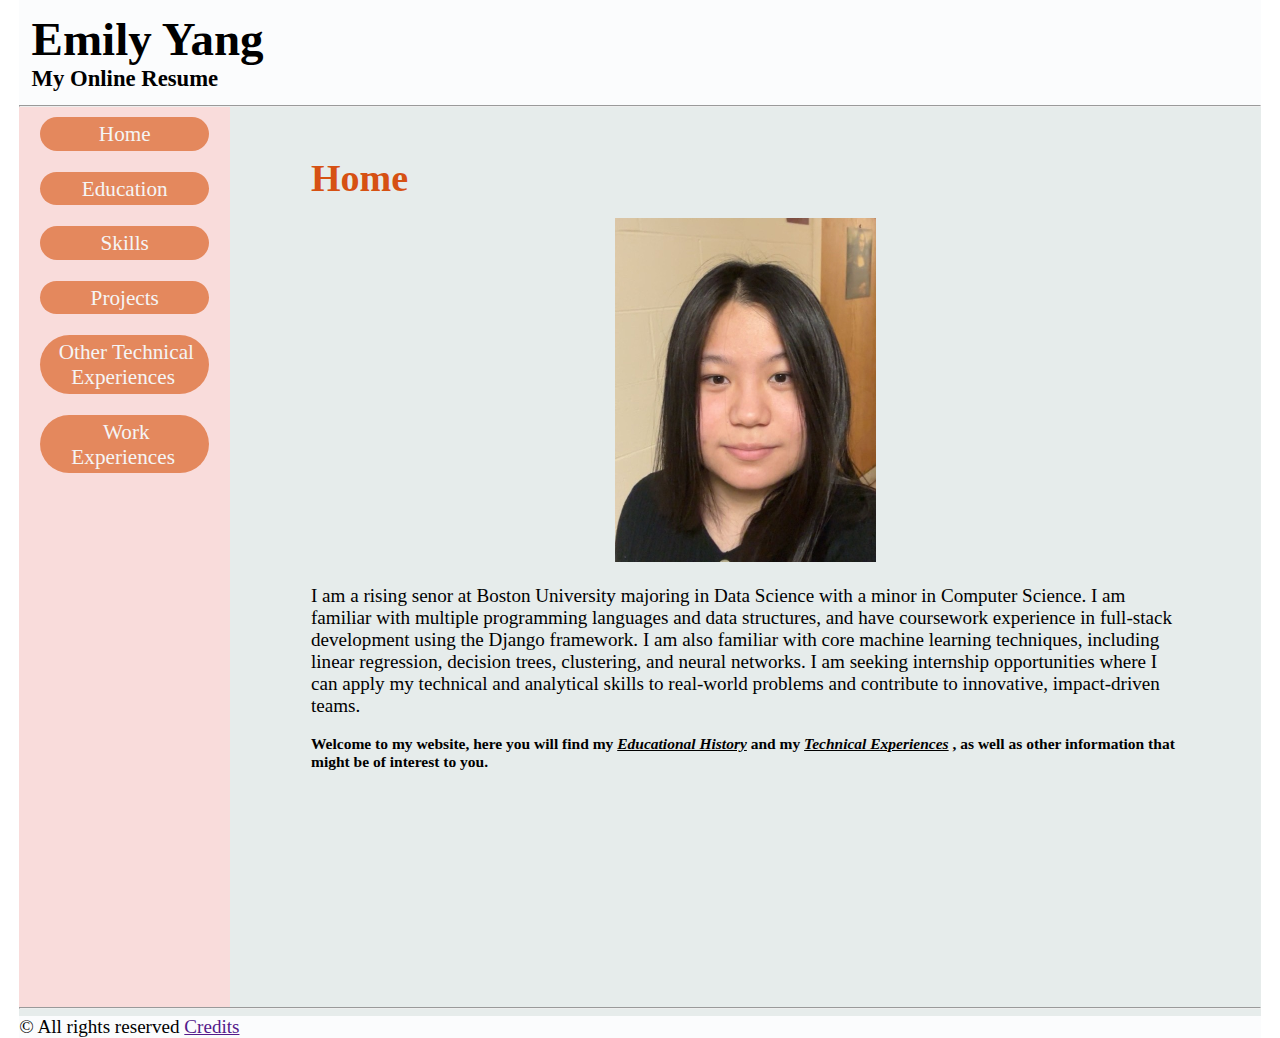
<file: index.html>
<!DOCTYPE html> 
<html lang="en"> 
    <head> 
        <meta charset="UTF-8"> 
        <title> Education | Resume </title> 
        <link rel="stylesheet" type="text/css" href="index.css"> 
    </head> 

    <body> 
        <div id="page-wrapper">
            <header> 
                <h1>Emily Yang</h1> 
                <h3><strong>My Online Resume</strong></h3> 
            </header> 
            <hr> 

            <div id="container">
                <nav> 
                    <ul>
                        <li><a href="index.html">Home</a></li>                         
                        <li><a href="edu/education.html">Education</a></li> 
                        <li><a href="sk/skills.html">Skills</a></li> 
                        <li><a href="proj/projects.html">Projects</a></li>                 
                        <li><a href="exp/technical-experiences.html">Other Technical Experiences</a></li> 
                        <li><a href="work/work-experiences.html">Work Experiences</a></li> 
                    </ul>  
                </nav> 

                <main> 
                    <h2>Home</h2> 
                    <br> 

                    <img src="src/profile.jpg" alt="Emily Yang"> 
                    <br>
                    <p> 
                        I am a rising senor at Boston University majoring in Data Science with a minor in Computer Science. 
                        I am familiar with multiple programming languages and data structures, and have coursework experience in full-stack development using the Django framework. 
                        I am also familiar with core machine learning techniques, including linear regression, decision trees, clustering, and neural networks. 
                        I am seeking internship opportunities where I can apply my technical and analytical skills to real-world problems and contribute to innovative, impact-driven teams. 
                    </p> <br>

                    <h4>Welcome to my website, here you will find my <u><em>Educational History</em></u> and my <u><em>Technical Experiences</em></u> , as well as other information that might be of interest to you. </h4>
                </main> 
            </div> 

            <hr>         
            <footer> 
                <p>&#169; All rights reserved <a href="">Credits</a></p> 
            </footer>
        </div>
    </body>
</html>
</file>
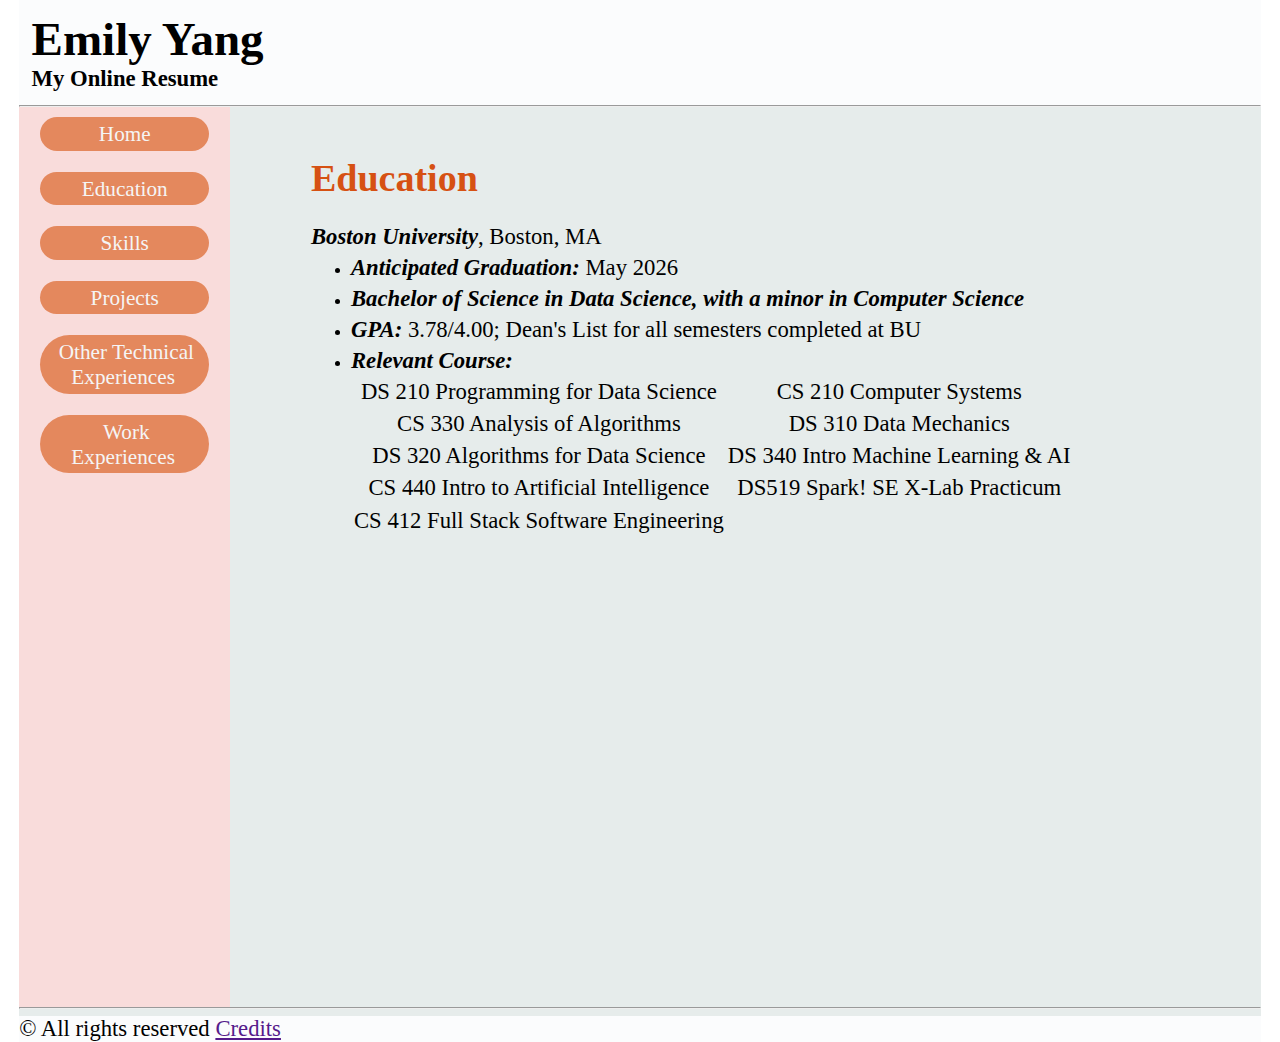
<file: edu/education.html>
<!DOCTYPE html> 
<html lang="en"> 
    <head> 
        <meta charset="UTF-8"> 
        <title> Education | Resume </title> 
        <link rel="stylesheet" type="text/css" href="education.css"> 
    </head> 

    <body> 
        <div id="page-wrapper"> 
            <!-- the header --> 
            <header> 
                <h1>Emily Yang</h1> 
                <h3><strong>My Online Resume</strong></h3> 
            </header> 
            <hr> 

            <div id="container"> 
                <!-- the navigation bar --> 
                <nav> 
                    <ul>
                        <li><a href="../index.html">Home</a></li>                         
                        <li><a href="../edu/education.html">Education</a></li> 
                        <li><a href="../sk/skills.html">Skills</a></li> 
                        <li><a href="../proj/projects.html">Projects</a></li>                 
                        <li><a href="../exp/technical-experiences.html">Other Technical Experiences</a></li> 
                        <li><a href="../work/work-experiences.html">Work Experiences</a></li> 
                    </ul>  
                </nav> 

                <!-- the main contents --> 
                <main> 
                    <h2>Education</h2>                     
                    <br>

                    <p><em><b>Boston University</b></em>, Boston, MA</p> 
                    <ul>
                        <li> <p><em><b>Anticipated Graduation:</b></em> May 2026</p> </li> 
                        <li> <p><em><b>Bachelor of Science in Data Science, with a minor in Computer Science</b></em></p> </li>     
                        <li> <p><em><b>GPA:</b></em> 3.78/4.00; Dean's List for all semesters completed at BU</p> </li>  
                        <li> <p><em><b>Relevant Course:</b></em></p> 
                            <table> 
                                    <tr>
                                        <th><p>DS 210 Programming for Data Science</p></th>
                                        <th><p>CS 210 Computer Systems</p></th> 
                                    </tr> 
                                    <tr>
                                        <th><p>CS 330 Analysis of Algorithms</p></th> 
                                        <th><p>DS 310 Data Mechanics</p></th> 
                                    </tr> 
                                    <tr> 
                                        <th><p>DS 320 Algorithms for Data Science</p></th>          
                                        <th><p>DS 340 Intro Machine Learning & AI</p></th> 
                                    </tr> 
                                    <tr>
                                        <th><p>CS 440 Intro to Artificial Intelligence</p></th>         
                                        <th><p>DS519 Spark! SE X-Lab Practicum</p></th> 
                                    </tr> 
                                    <tr> 
                                        <th><p>CS 412 Full Stack Software Engineering</p></th> 
                                </tr> 
                            </table> 
                        </li>

                    </ul> 

                </main> 
            </div>
        

            <hr> 
            <!-- the footer: copyright announcement --> 
            <footer> 
                <p>&#169; All rights reserved <a href="">Credits</a></p> 
            </footer>
        </div>
    </body>
</html>
</file>
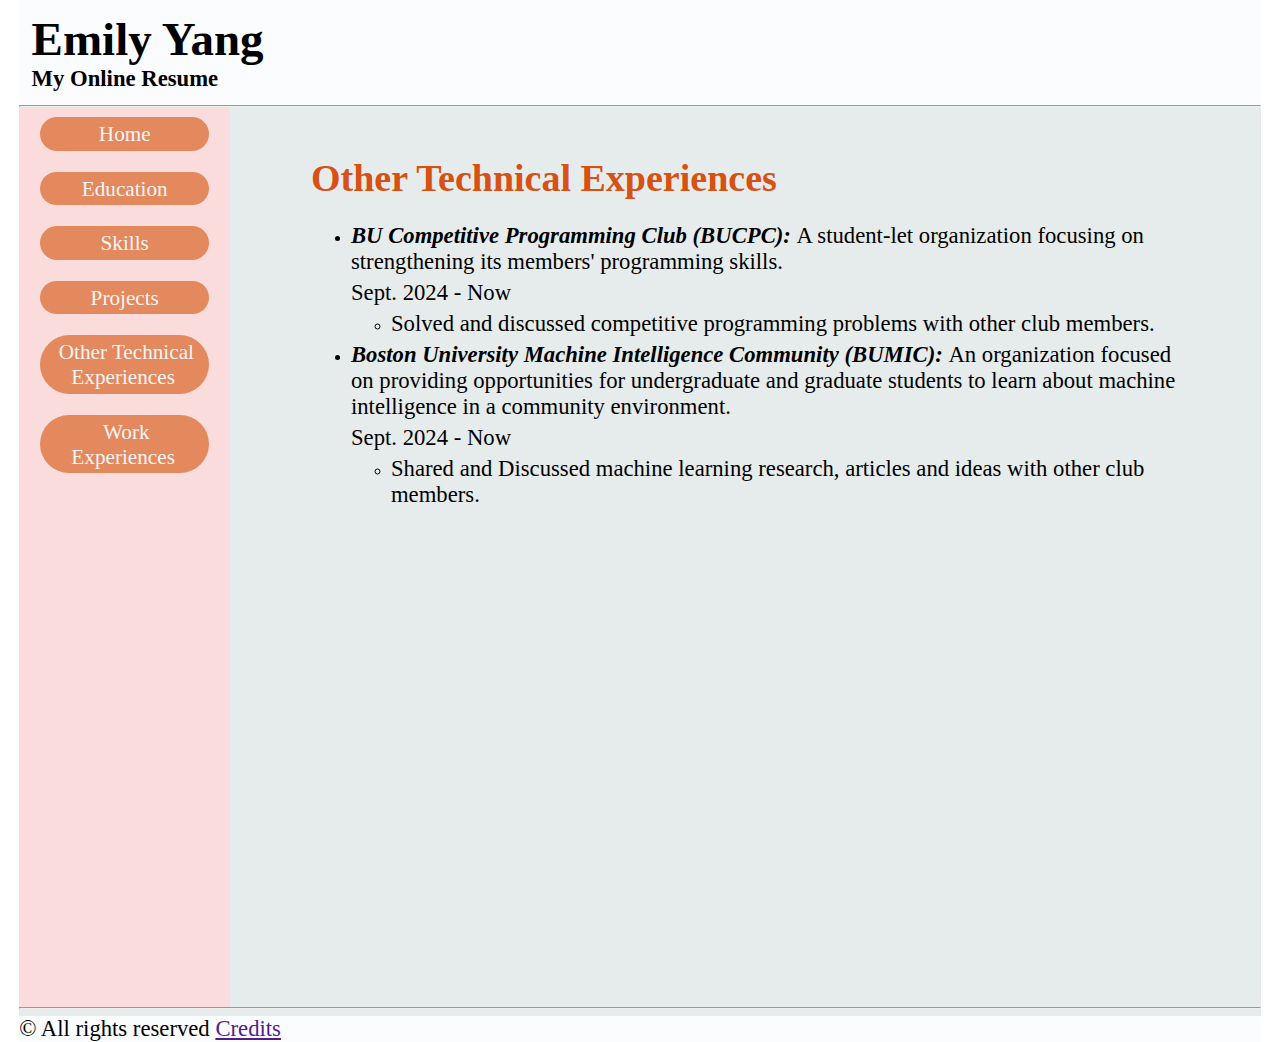
<file: exp/technical-experiences.html>
<!DOCTYPE html> 
<html lang="en"> 
    <head> 
        <meta charset="UTF-8"> 
        <title> Other Technical Experiences | Resume </title> 
        <link rel="stylesheet" type="text/css" href="technical-experiences.css"> 
    </head> 

    <body> 
        <div id="page-wrapper"> 
            <!-- the header --> 
            <header> 
                <h1>Emily Yang</h1> 
                <h3><strong>My Online Resume</strong></h3> 
            </header> 
            <hr> 

            <div id="container"> 
                <!-- the navigation bar --> 
                <nav> 
                    <ul>
                        <li><a href="../index.html">Home</a></li>                         
                        <li><a href="../edu/education.html">Education</a></li> 
                        <li><a href="../sk/skills.html">Skills</a></li> 
                        <li><a href="../proj/projects.html">Projects</a></li>                 
                        <li><a href="../exp/technical-experiences.html">Other Technical Experiences</a></li> 
                        <li><a href="../work/work-experiences.html">Work Experiences</a></li> 
                    </ul>  
                </nav> 

                <!-- the main contents --> 
                <main> 
                    <h2>Other Technical Experiences</h2> 
                    <br>

                    <ul>
                        <li> <p><em><b>BU Competitive Programming Club (BUCPC): </b></em> A student-let organization focusing on strengthening its members' programming skills.</p> 
                            <p> Sept. 2024 - Now </p> 
                            <ul> 
                                <li> <p>Solved and discussed competitive programming problems with other club members. </p></li> 
                            </ul>               
                        </li> 
                        <li> <p><em><b>Boston University Machine Intelligence Community (BUMIC): </b></em> An organization focused on providing opportunities for undergraduate and graduate students to learn about machine intelligence in a community environment. </p> 
                            <p> Sept. 2024 - Now </p> 
                            <ul> 
                                <li> <p>Shared and Discussed machine learning research, articles and ideas with other club members. </p></li> 
                            </ul>               
                        </li> 
                    </ul> 

                </main> 
            </div>

            <hr> 
            <!-- the footer: copyright announcement -->
            <footer> 
                <p>&#169; All rights reserved <a href="">Credits</a></p> 
            </footer>
        </div>
    </body>
</html>
</file>
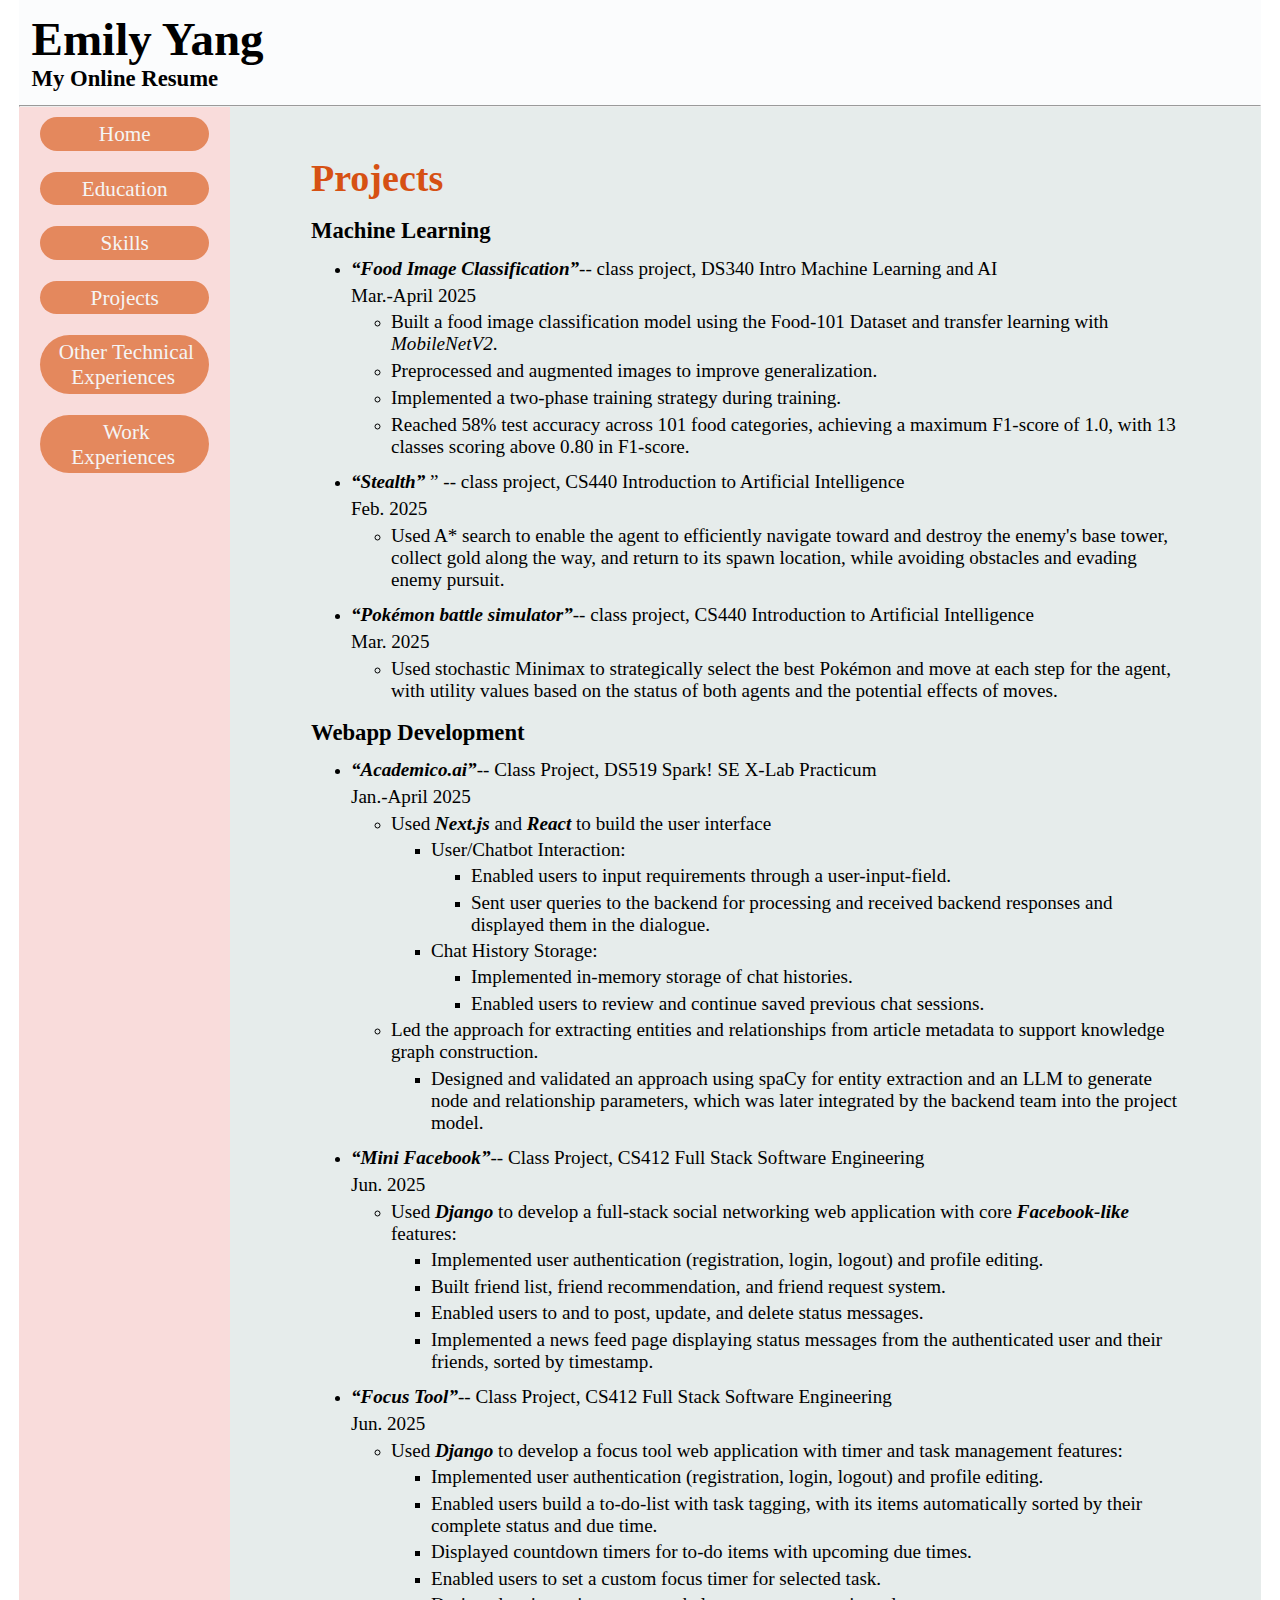
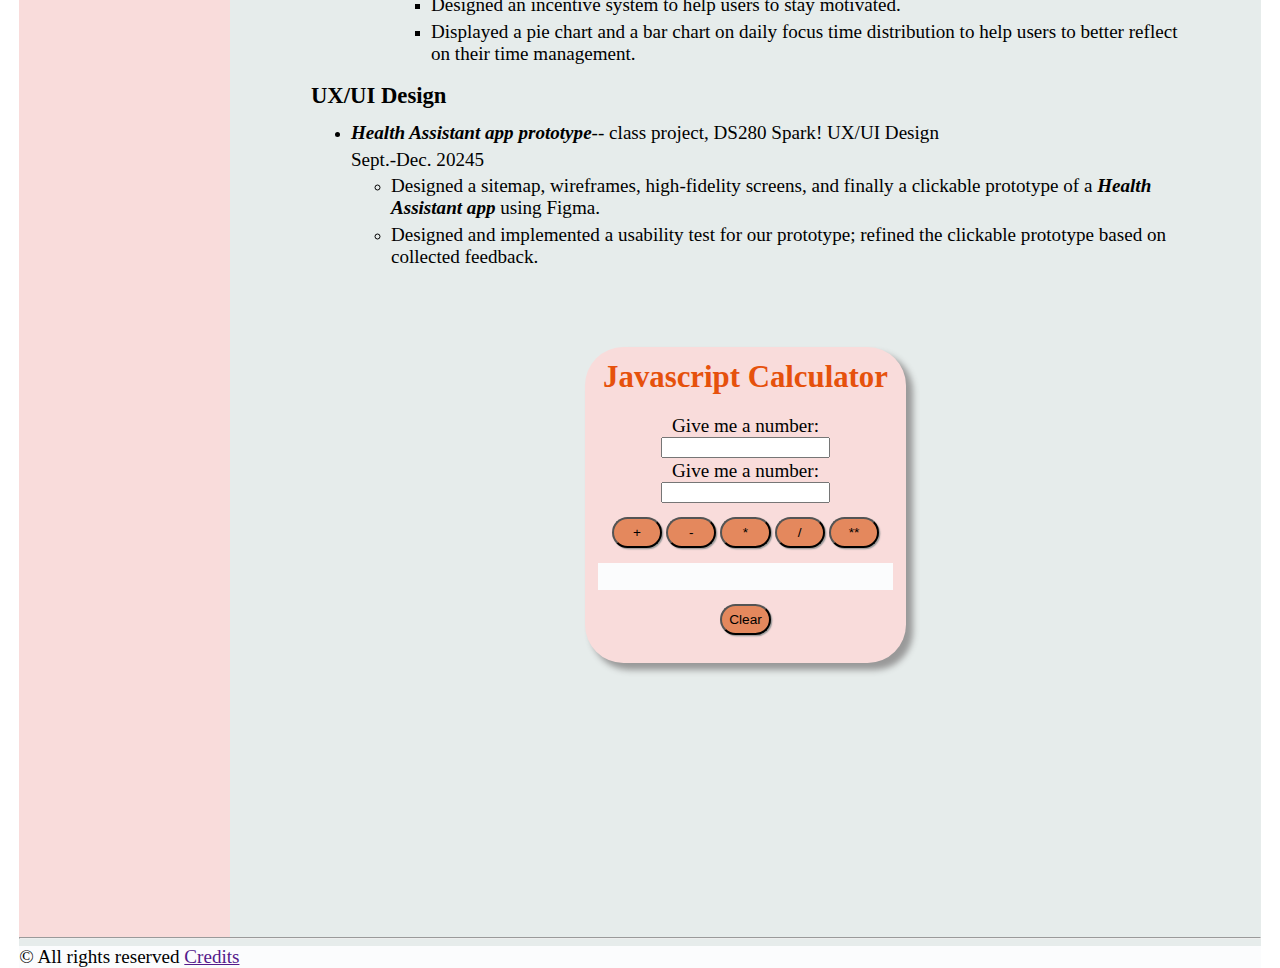
<file: proj/projects.html>
<!DOCTYPE html> 
<html lang="en"> 
    <head> 
        <meta charset="UTF-8"> 
        <title> Education | Resume </title> 
        <link rel="stylesheet" type="text/css" href="projects.css">
    </head> 

    <body> 
        <div id="page-wrapper"> 
            <header> 
                <h1>Emily Yang</h1> 
                <h3><strong>My Online Resume</strong></h3> 
            </header> 
            <hr> 

            <div id="container"> 
                <nav> 
                    <ul>
                        <li><a href="../index.html">Home</a></li>                         
                        <li><a href="../edu/education.html">Education</a></li> 
                        <li><a href="../sk/skills.html">Skills</a></li> 
                        <li><a href="../proj/projects.html">Projects</a></li>                 
                        <li><a href="../exp/technical-experiences.html">Other Technical Experiences</a></li> 
                        <li><a href="../work/work-experiences.html">Work Experiences</a></li> 
                    </ul>  
                </nav> 

                <main> 
                    <h2>Projects</h2> 
                    <br>

                    <h3>Machine Learning</h3>           
                    <ul> 
                        <li class="project"> <p><em><b>“Food Image Classification”</b></em>-- class project, DS340 Intro Machine Learning and AI</p> 
                            <p>Mar.-April 2025</p>  
                            <ul> 
                                <li> <p>Built a food image classification model using the Food-101 Dataset and transfer learning with <em>MobileNetV2</em>. </p> </li> 
                                <li> <p>Preprocessed and augmented images to improve generalization. </p> </li> 
                                <li> <p>Implemented a two-phase training strategy during training. </p> </li> 
                                <li> <p>Reached 58% test accuracy across 101 food categories, achieving a maximum F1-score of 1.0, with 13 classes scoring above 0.80 in F1-score. </p> </li> 
                            </ul> 
                        </li>
                        <li class="project"> <p><em><b>“Stealth”</b></em> ” -- class project, CS440 Introduction to Artificial Intelligence</p> 
                            <p>Feb. 2025</p>  
                            <ul> 
                                <li> <p>Used A* search to enable the agent to efficiently navigate toward and destroy the enemy's base tower, collect gold along the way, and return to its spawn location, while avoiding obstacles and evading enemy pursuit. </p> </li> 
                            </ul> 
                        </li> 
                        <li class="project"> <p><em><b>“Pokémon battle simulator”</b></em>-- class project, CS440 Introduction to Artificial Intelligence</p> 
                            <p>Mar. 2025</p>  
                            <ul> 
                                <li> <p>Used stochastic Minimax to strategically select the best Pokémon and move at each step for the agent, with utility values based on the status of both agents and the potential effects of moves. </p> </li> 
                            </ul> 
                        </li> 
                    </ul> <br>

                    <h3>Webapp Development</h3>           
                    <ul> 
                        <li class="project"> <p><em><b>“Academico.ai”</b></em>-- Class Project, DS519 Spark! SE X-Lab Practicum</p> 
                            <p>Jan.-April 2025</p>  
                            <ul> 
                                <li> <p>Used <b><em>Next.js</em></b> and <b><em>React</em></b> to build the user interface </p> 
                                    <ul> 
                                        <li> <p> User/Chatbot Interaction: </p>  
                                            <ul> 
                                                <li> <p>Enabled users to input requirements through a user-input-field. </p> </li> 
                                                <li> <p>Sent user queries to the backend for processing and received backend responses and displayed them in the dialogue. </p> </li> 
                                            </ul> 
                                        </li>
                                        <li> <p> Chat History Storage: </p>  
                                            <ul> 
                                                <li> <p>Implemented in-memory storage of chat histories. </p> </li> 
                                                <li> <p>Enabled users to review and continue saved previous chat sessions. </p> </li> 
                                            </ul> 
                                        </li>
                                    </ul> 
                                </li> 
                                <li> <p>Led the approach for extracting entities and relationships from article metadata to support knowledge graph construction. </p> 
                                    <ul> 
                                        <li><p>Designed and validated an approach using spaCy for entity extraction and an LLM to generate node and relationship parameters, which was later integrated by the backend team into the project model. </p> </li>       
                                    </ul> 
                                </li> 
                            </ul> 
                        </li>
                        <li class="project"> <p><em><b>“Mini Facebook”</b></em>-- Class Project, CS412 Full Stack Software Engineering  </p> 
                            <p>Jun. 2025</p>  
                            <ul> 
                                <li> <p>Used <b><em>Django</em></b> to develop a full-stack social networking web application with core <b><em>Facebook-like</em></b> features: </p> 
                                    <ul> 
                                        <li> <p>Implemented user authentication (registration, login, logout) and profile editing. </p> </li> 
                                        <li> <p>Built friend list, friend recommendation, and friend request system. </p> </li> 
                                        <li> <p>Enabled users to and to post, update, and delete status messages. </p> </li> 
                                        <li> <p>Implemented a news feed page displaying status messages from the authenticated user and their friends, sorted by timestamp. </p> </li> 
                                    </ul>                       
                                </li> 
                            </ul> 
                        </li> 
                        <li class="project"> <p><em><b>“Focus Tool”</b></em>-- Class Project, CS412 Full Stack Software Engineering  </p> 
                            <p>Jun. 2025</p>  
                            <ul> 
                                <li> <p>Used <b><em>Django</em></b> to develop a focus tool web application with timer and task management features: </p> 
                                    <ul> 
                                        <li> <p>Implemented user authentication (registration, login, logout) and profile editing. </p> </li> 
                                        <li> <p>Enabled users build a to-do-list with task tagging, with its items automatically sorted by their complete status and due time. </p> </li> 
                                        <li> <p>Displayed countdown timers for to-do items with upcoming due times. </p> </li> 
                                        <li> <p>Enabled users to set a custom focus timer for selected task. </p> </li> 
                                        <li> <p>Designed an incentive system to help users to stay motivated. </p> </li> 
                                        <li> <p>Displayed a pie chart and a bar chart on daily focus time distribution to help users to better reflect on their time management. </p> </li> 
                                    </ul>                       
                                </li> 
                            </ul> 
                        </li> 
                    </ul> <br>

                    <h3> UX/UI Design </h3>           
                    <ul> 
                        <li class="project"> <p><em><b>Health Assistant app prototype</b></em>-- class project, DS280 Spark! UX/UI Design </p> 
                            <p>Sept.-Dec. 20245</p>  
                            <ul> 
                                <li> <p>Designed a sitemap, wireframes, high-fidelity screens, and finally a clickable prototype of a <b><em>Health Assistant app</em></b> using Figma. </p> </li> 
                                <li> <p>Designed and implemented a usability test for our prototype; refined the clickable prototype based on collected feedback. </p> </li>  
                            </ul> 
                        </li> 
                    </ul> 

                    <br>






                    <!-- The calculator --> 
                    <div id="calculator"> 
                        <h3> Javascript Calculator </h3> 
                        <br>
                        <label for="one"><p>Give me a number: </p></label><input id="one"> 
                        <label for="two"><p>Give me a number: </p></label><input id="two"> 
                        <br>
                        <button onclick="doAdd()"><h5>+</h5></button> 
                        <button onclick="doSubtract()"><h5>-</h5></button>
                        <button onclick="doMultiply()"><h5>*</h5></button>
                        <button onclick="doDivide()"><h5>/</h5></button>
                        <button onclick="doPower()"><h5>**</h5></button> 
                        <div id="output"></div> 
                        <button onclick="doClear()"><h5>Clear</h5></button>
                    </div>
                    

                </main> 
            </div>

            <hr>
            <footer> 
                <p>&#169; All rights reserved <a href="">Credits</a></p> 
            </footer>

            <script src="projects.js"></script> 
        </div>
    </body>
</html>
</file>
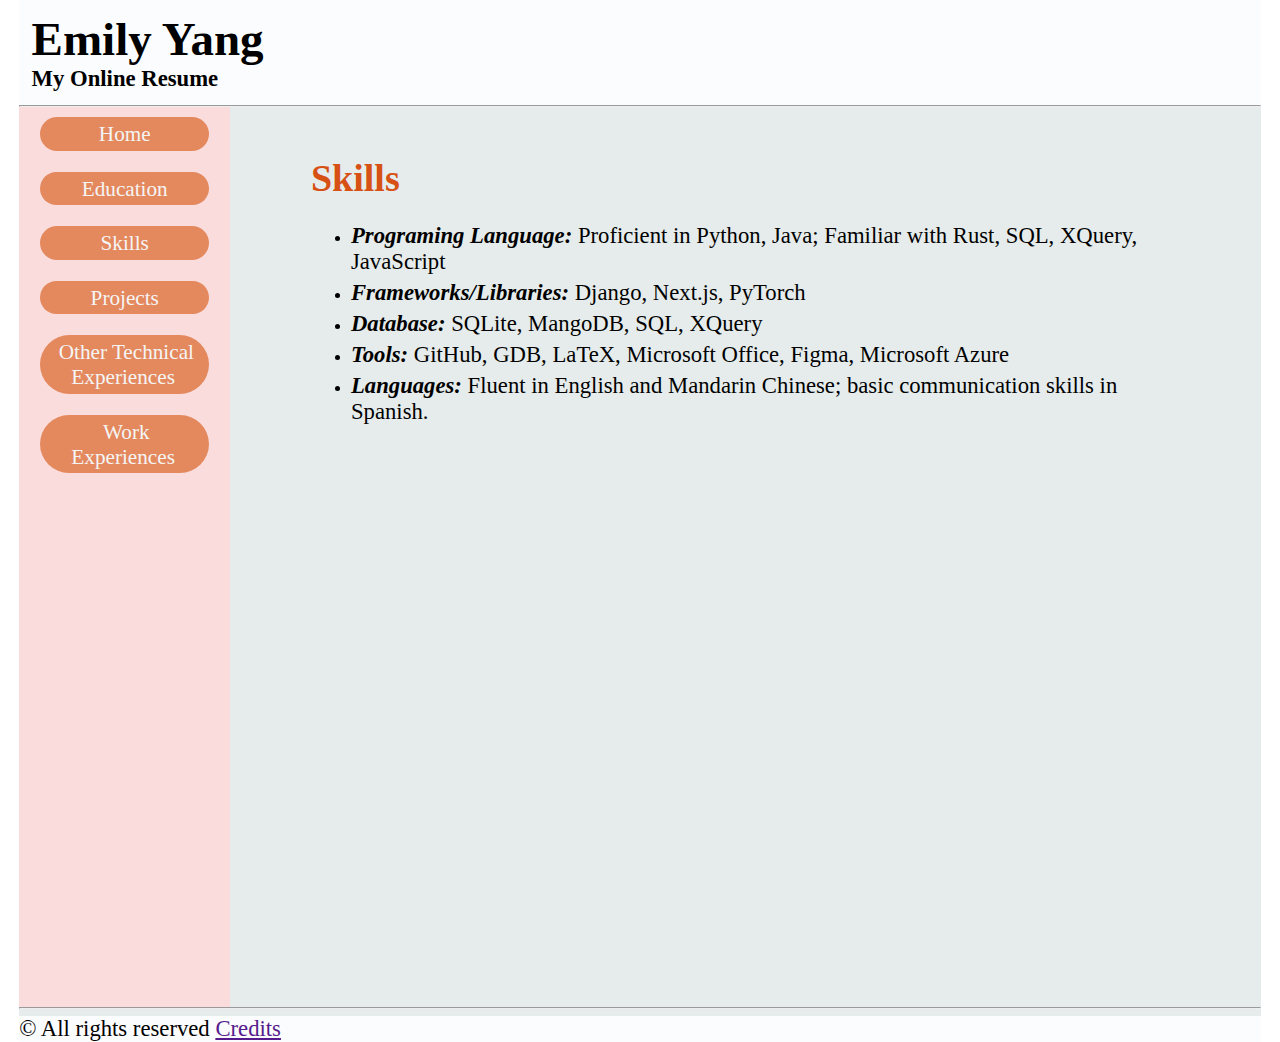
<file: sk/skills.html>
<!DOCTYPE html> 
<html lang="en"> 
    <head> 
        <meta charset="UTF-8"> 
        <title> Skills | Resume </title> 
        <link rel="stylesheet" type="text/css" href="skills.css">
    </head> 

    <body> 
        <div id="page-wrapper"> 
            <!-- the header --> 
            <header> 
                <h1>Emily Yang</h1> 
                <h3><strong>My Online Resume</strong></h3> 
            </header> 
            <hr> 

            <div id="container"> 
                <!-- the navigation bar -->
                <nav> 
                    <ul>
                        <li><a href="../index.html">Home</a></li>                         
                        <li><a href="../edu/education.html">Education</a></li> 
                        <li><a href="../sk/skills.html">Skills</a></li> 
                        <li><a href="../proj/projects.html">Projects</a></li>                 
                        <li><a href="../exp/technical-experiences.html">Other Technical Experiences</a></li> 
                        <li><a href="../work/work-experiences.html">Work Experiences</a></li> 
                    </ul>  
                </nav> 

                <!-- the main contents --> 
                <main> 
                    <h2>Skills</h2> 
                    <br>

                    <ul>
                        <li> <p><em><b>Programing Language:</b></em> Proficient in Python, Java; Familiar with Rust, SQL, XQuery, JavaScript</p> </li> 
                        <li> <p><em><b>Frameworks/Libraries:</b></em> Django, Next.js, PyTorch</p> </li>     
                        <li> <p><em><b>Database:</b></em> SQLite, MangoDB, SQL, XQuery</p> </li>  
                        <li> <p><em><b>Tools:</b></em> GitHub, GDB, LaTeX, Microsoft Office, Figma, Microsoft Azure</p> </li>
                        <li> <p><em><b>Languages:</b></em> Fluent in English and Mandarin Chinese; basic communication skills in Spanish. </p> </li> 
                    </ul> 

                </main> 
            </div>

            <hr>
            <!-- the footer: copyright announcement -->
            <footer> 
                <p>&#169; All rights reserved <a href="">Credits</a></p> 
            </footer>
        </div>
    </body>
</html>
</file>
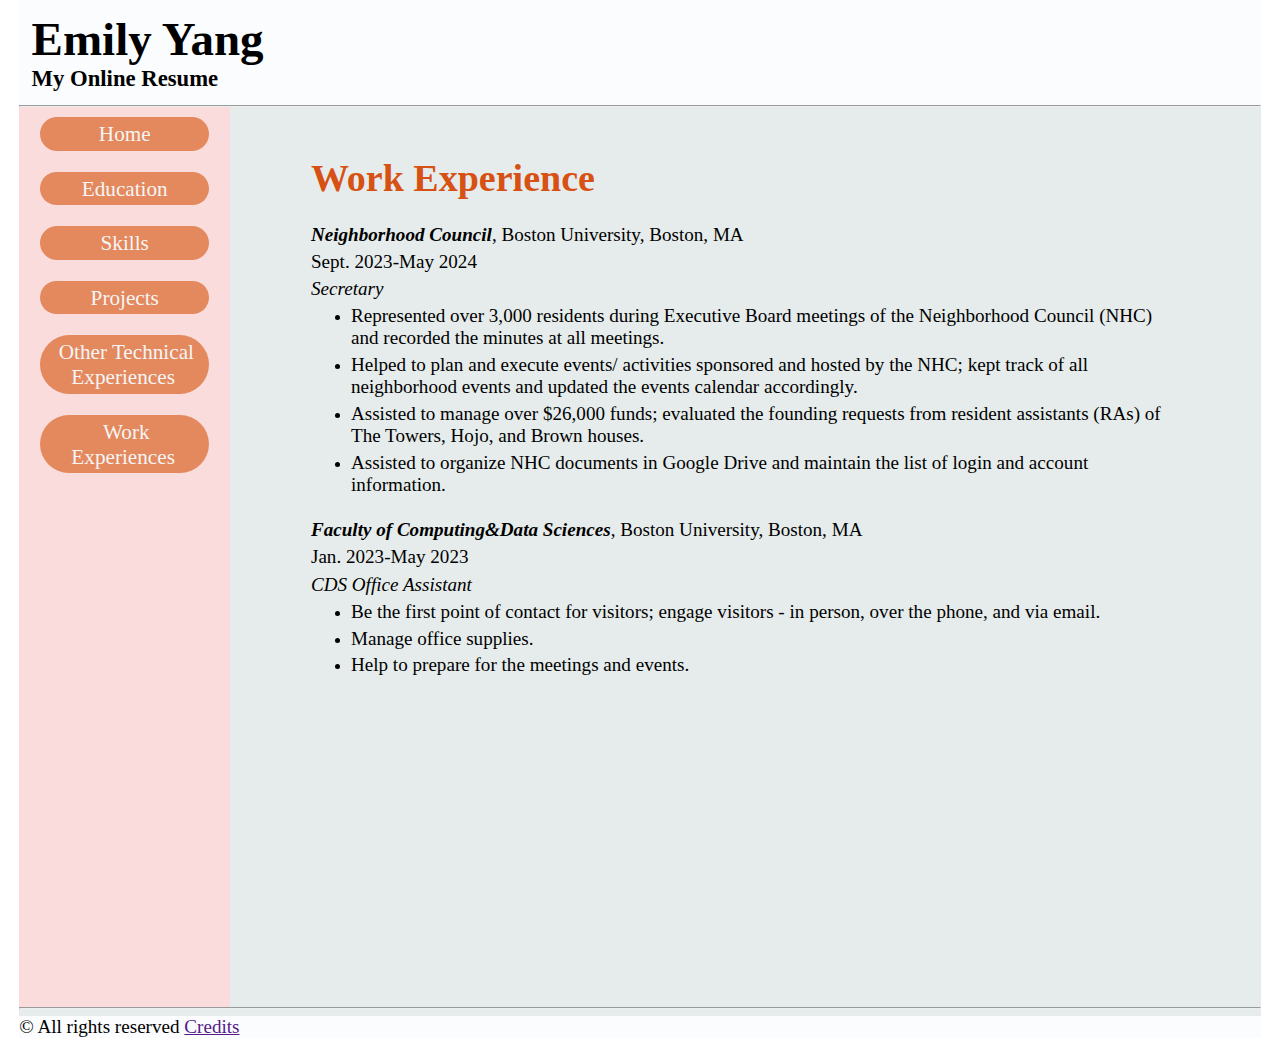
<file: work/work-experiences.html>
<!DOCTYPE html> 
<html lang="en"> 
    <head> 
        <meta charset="UTF-8"> 
        <title> Work Experience | Resume </title> 
        <link rel="stylesheet" type="text/css" href="work-experiences.css">
    </head> 

    <body> 
        <div id="page-wrapper"> 
            <!-- the header --> 
            <header> 
                <h1>Emily Yang</h1> 
                <h3><strong>My Online Resume</strong></h3> 
            </header> 
            <hr> 

            <div id="container"> 
                <!-- the navigation bar -->
                <nav> 
                    <ul>
                        <li><a href="../index.html">Home</a></li>                         
                        <li><a href="../edu/education.html">Education</a></li> 
                        <li><a href="../sk/skills.html">Skills</a></li> 
                        <li><a href="../proj/projects.html">Projects</a></li>                 
                        <li><a href="../exp/technical-experiences.html">Other Technical Experiences</a></li> 
                        <li><a href="../work/work-experiences.html">Work Experiences</a></li> 
                    </ul>  
                </nav> 

                <!-- the main contents --> 
                <main> 
                    <h2>Work Experience</h2>                     
                    <br> 

                    <p> <b><em>Neighborhood Council</em></b>, Boston University, Boston, MA </p> 
                    <p> Sept. 2023-May 2024 </p> 
                    <p> <em>Secretary</em> </p> 
                    <ul>
                        <li> <p>Represented over 3,000 residents during Executive Board meetings of the Neighborhood Council (NHC) and recorded the minutes at all meetings. </p> </li> 
                        <li> <p>Helped to plan and execute events/ activities sponsored and hosted by the NHC; kept track of all neighborhood events and updated the events calendar accordingly. </p> </li>     
                        <li> <p>Assisted to manage over $26,000 funds; evaluated the founding requests from resident assistants (RAs) of The Towers, Hojo, and Brown houses. </p> </li>  
                        <li> <p>Assisted to organize NHC documents in Google Drive and maintain the list of login and account information. </p> </li> 
                    </ul> 
                    <br> 

                    <p> <b><em>Faculty of Computing&Data Sciences</em></b>, Boston University, Boston, MA </p> 
                    <p> Jan. 2023-May 2023 </p> 
                    <p> <em>CDS Office Assistant</em> </p> 
                    <ul> 
                        <li> <p>Be the first point of contact for visitors; engage visitors - in person, over the phone, and via email. </p> </li> 
                        <li> <p>Manage office supplies. </p> </li>     
                        <li> <p>Help to prepare for the meetings and events. </p> </li> 
                    </ul> 
                </main> 
            </div>

            <hr> 
            <!-- the footer: copyright announcement -->
            <footer> 
                <p>&#169; All rights reserved <a href="">Credits</a></p> 
            </footer>
        </div>
    </body>
</html>
</file>
<file: index.css>
*{
    margin: 0; 
    box-sizing: border-box; 
} 

#page-wrapper{
    width: 97vw;
    background-color:rgb(230, 236, 235); 
    margin: auto; 
} 

#container{
    display: flex; 
    flex-direction: row; 
} 

h1{
    font-size: calc(2px + 5vh); 
}

h2 {
    font-size: calc(2px + 4vh); 
    color: rgb(214, 81, 19); 
} 

h3{
    font-size: calc(2px + 2.3vh); 
} 

h4{
    font-size: calc(2px + 1.5vh); 
}

p{
    font-size: calc(2px + 1.9vh); 
    margin-top: 0.6%;
} 

header, footer{
    background-color: rgb(251, 252, 253); 
} 

header {
    padding: 1%;
} 

hr{
    color: rgb(228, 136, 93); 
}

nav{
    background-color: rgb(249, 220, 219); 
    width: 17%;
}

nav ul{
    padding-left: 0;
    list-style: none;
    display: flex;
    flex-direction: column;
}

nav li{
    text-align: center;
    margin: 5% auto;
    width: 80%; 
    background-color:rgb(228, 136, 93); 
    border-radius: 10vw; 
    padding: 2%;
} 

nav a{
    padding: 1% 2%;
    font-size: calc(2px + 1.5vw);
    text-decoration: none;
    color: whitesmoke; 
}

main{
    height: 100vh;
    width: 70%;
    margin: auto; 
    padding-top: 4%; 
}

main img{
    max-width: 30%; 
    display: block; 
    margin: auto; 
} 

@media  screen and (max-width: 1000px){
    #container{
        display: flex;
        flex-direction: column;
    }

    main, nav{
        width: 100%;
    } 

    nav ul{
        flex-direction: row;
    } 

    header {
        text-align: center; 
    } 

}
</file>
<file: edu/education.css>
*{
    margin: 0; 
    box-sizing: border-box; 
} 

#page-wrapper{
    width: 97vw;
    background-color:rgb(230, 236, 235); 
    margin: auto; 
} 

#container{
    display: flex; 
    flex-direction: row; 
} 

h1{
    font-size: calc(2px + 5vh); 
}

h2 {
    font-size: calc(2px + 4vh); 
    color: rgb(214, 81, 19); 
} 

h3{
    font-size: calc(2px + 2.3vh); 
} 

h4{
    font-size: calc(2px + 1.5vh); 
}

p{
    font-size: calc(2px + 2.3vh); 
    margin-top: 0.6%;
} 

th{
    font-weight: normal; 
} 

header, footer{
    background-color: rgb(251, 252, 253); 
} 

header {
    padding: 1%;
} 

hr{
    color: rgb(228, 136, 93); 
}

nav{
    background-color: rgb(249, 220, 219); 
    width: 17%;
}

nav ul{
    padding-left: 0;
    list-style: none;
    display: flex;
    flex-direction: column;
}

nav li{
    text-align: center;
    margin: 5% auto;
    width: 80%; 
    background-color:rgb(228, 136, 93); 
    border-radius: 10vw; 
    padding: 2%;
} 

nav a{
    padding: 1% 2%;
    font-size: calc(2px + 1.5vw);
    text-decoration: none;
    color: whitesmoke; 
}

main{
    height: 100vh;
    width: 70%;
    margin: auto; 
    padding-top: 4%; 
}

main img{
    max-width: 80%;
} 

@media  screen and (max-width: 1000px){
    #container{
        display: flex;
        flex-direction: column;
    }

    main, nav{
        width: 100%;
    } 

    nav ul{
        flex-direction: row;
    } 

    header {
        text-align: center; 
    } 

}
</file>
<file: exp/technical-experiences.css>
*{
    margin: 0; 
    box-sizing: border-box; 
} 

#page-wrapper{
    width: 97vw;
    background-color:rgb(230, 236, 235); 
    margin: auto; 
} 

#container{
    display: flex; 
    flex-direction: row; 
} 

h1{
    font-size: calc(2px + 5vh); 
}

h2 {
    font-size: calc(2px + 4vh); 
    color: rgb(214, 81, 19); 
} 

h3{
    font-size: calc(2px + 2.3vh); 
} 

h4{
    font-size: calc(2px + 1.5vh); 
}

p{
    font-size: calc(2px + 2.3vh); 
    margin-top: 0.6%;
} 

header, footer{
    background-color: rgb(251, 252, 253); 
} 

header {
    padding: 1%;
} 

hr{
    color: rgb(228, 136, 93); 
}

nav{
    background-color: rgb(249, 220, 219); 
    width: 17%;
}

nav ul{
    padding-left: 0;
    list-style: none;
    display: flex;
    flex-direction: column;
}

nav li{
    text-align: center;
    margin: 5% auto;
    width: 80%; 
    background-color:rgb(228, 136, 93); 
    border-radius: 10vw; 
    padding: 2%;
} 

nav a{
    padding: 1% 2%;
    font-size: calc(2px + 1.5vw);
    text-decoration: none;
    color: whitesmoke; 
}

main{
    height: 100vh;
    width: 70%;
    margin: auto; 
    padding-top: 4%; 
}

main img{
    max-width: 80%;
} 

@media  screen and (max-width: 1000px){
    #container{
        display: flex;
        flex-direction: column;
    }

    main, nav{
        width: 100%;
    } 

    nav ul{
        flex-direction: row;
    } 

    header {
        text-align: center; 
    } 

}
</file>
<file: proj/projects.css>
*{
    margin: 0; 
    box-sizing: border-box; 
} 

#page-wrapper{
    width: 97vw;
    background-color:rgb(230, 236, 235); 
    margin: auto; 
    font-family:'Times New Roman', Times, serif; 
} 

#container{
    display: flex; 
    flex-direction: row; 
} 

.project{
    margin-top: 1.6%; 
} 

h1{
    font-size: calc(2px + 5vh); 
}

h2 {
    font-size: calc(2px + 4vh); 
    color: rgb(214, 81, 19); 
} 

h3{
    font-size: calc(2px + 2.3vh); 
}

p{
    font-size: calc(2px + 1.9vh); 
    margin-top: 0.6%;
} 

header, footer{
    background-color: rgb(251, 252, 253); 
} 

header {
    padding: 1%;
} 

hr{
    color: rgb(228, 136, 93); 
}

nav{
    background-color: rgb(249, 220, 219); 
    width: 17%;
}

nav ul{
    padding-left: 0;
    list-style: none;
    display: flex;
    flex-direction: column;
}

nav li{
    text-align: center;
    margin: 5% auto;
    width: 80%; 
    background-color:rgb(228, 136, 93); 
    border-radius: 10vw; 
    padding: 2%;
} 

nav a{
    padding: 1% 2%;
    font-size: calc(2px + 1.5vw);
    text-decoration: none;
    color: whitesmoke; 
}

main{
    height: 270vh;
    width: 70%;
    margin: auto; 
    padding-top: 4%; 
}

main img{
    max-width: 80%;
} 

@media  screen and (max-width: 1000px){
    #container{
        display: flex;
        flex-direction: column;
    }

    nav{
        width: 100%;
    } 

    main{
        height: 300vh; 
        width: 100%;
    }

    nav ul{
        flex-direction: row;
    } 

    header {
        text-align: center; 
    } 

} 


/* the calculator */ 
#negative {
    color: red;
} 

#calculator {
    background-color: rgb(249, 220, 219); 
    width: 37%;
    border-radius: 3vw; 
    margin:7% auto; 
    padding: 1.5%; 
    text-align: center;
    /* creates a shadow of this object: 
    first parameter is the horizontal location from object, 
    second parameter is vertical location from object, 
    third parameter is the blur, 
    fourth parameter is the color of shadow. 
    Resource: https://www.w3schools.com/css/css3_shadows_box.asp */
    box-shadow:0.5vw 0.5vw 0.5vw #999; 
} 

#calculator input{
    width: 57%; 
} 

#calculator button{
    text-align: center;
    margin: 5% auto;
    width: 17%; 
    background-color:rgb(228, 136, 93); 
    border-radius: 10vw; 
    padding: 2%;

    /* change curser to pointer when it is placed on the button. 
    Resource: https://www.w3schools.com/howto/tryit.asp?filename=tryhow_css_buttons_animate3 */
    cursor: pointer;
    box-shadow: 0.1vw 0.1vw 0.1vw #999;
} 

/* change color of button to rgb(245, 111, 49) when the cursor hovers on the button. 
    Resource: https://www.w3schools.com/howto/tryit.asp?filename=tryhow_css_buttons_animate3 */
#calculator button:hover {
    background-color: rgb(245, 111, 49); 
}

/* change color of button to rgb(245, 111, 49) and move the button 0.3vh downward when the button is being clicked. 
    Resource: https://www.w3schools.com/howto/tryit.asp?filename=tryhow_css_buttons_animate3 */
#calculator button:active {
  background-color: rgb(245, 111, 49);
  transform: translateY(0.3vh);
}

#output { 
    height: 5%; 
    background: rgb(251, 252, 253);     
    padding: 4.5%;
} 

#calculator button h5{
    font-size: calc(2px + 1.3vh); 
    font-weight: normal; 
} 

#calculator h3 {
    color: rgb(230, 81, 12); 
    font-size: calc(2px + 3.2vh); 
}
</file>
<file: sk/skills.css>
*{
    margin: 0; 
    box-sizing: border-box; 
} 

#page-wrapper{
    width: 97vw;
    background-color:rgb(230, 236, 235); 
    margin: auto; 
} 

#container{
    display: flex; 
    flex-direction: row; 
} 

h1{
    font-size: calc(2px + 5vh); 
}

h2 {
    font-size: calc(2px + 4vh); 
    color: rgb(214, 81, 19); 
} 

h3{
    font-size: calc(2px + 2.3vh); 
} 

h4{
    font-size: calc(2px + 1.5vh); 
}

p{
    font-size: calc(2px + 2.3vh); 
    margin-top: 0.6%;
} 

header, footer{
    background-color: rgb(251, 252, 253); 
} 

header {
    padding: 1%;
} 

hr{
    color: rgb(228, 136, 93); 
}

nav{
    background-color: rgb(249, 220, 219); 
    width: 17%;
}

nav ul{
    padding-left: 0;
    list-style: none;
    display: flex;
    flex-direction: column;
}

nav li{
    text-align: center;
    margin: 5% auto;
    width: 80%; 
    background-color:rgb(228, 136, 93); 
    border-radius: 10vw; 
    padding: 2%;
} 

nav a{
    padding: 1% 2%;
    font-size: calc(2px + 1.5vw);
    text-decoration: none;
    color: whitesmoke; 
}

main{
    height: 100vh;
    width: 70%;
    margin: auto; 
    padding-top: 4%; 
} 

@media  screen and (max-width: 1000px){
    #container{
        display: flex;
        flex-direction: column;
    }

    main, nav{
        width: 100%;
    } 

    nav ul{
        flex-direction: row;
    } 

    header {
        text-align: center; 
    } 

}
</file>
<file: work/work-experiences.css>
*{
    margin: 0; 
    box-sizing: border-box; 
} 

#page-wrapper{
    width: 97vw;
    background-color:rgb(230, 236, 235); 
    margin: auto; 
    font-family:'Times New Roman', Times, serif; 
} 

#container{
    display: flex; 
    flex-direction: row; 
} 

h1{
    font-size: calc(2px + 5vh); 
}

h2 {
    font-size: calc(2px + 4vh); 
    color: rgb(214, 81, 19); 
} 

h3{
    font-size: calc(2px + 2.3vh); 
} 

h4{
    font-size: calc(2px + 1.5vh); 
}

p{
    font-size: calc(2px + 1.9vh); 
    margin-top: 0.6%;
} 

header, footer{
    background-color: rgb(251, 252, 253); 
} 

header {
    padding: 1%;
} 

hr{
    color: rgb(228, 136, 93); 
}

nav{
    background-color: rgb(249, 220, 219); 
    width: 17%;
}

nav ul{
    padding-left: 0;
    list-style: none;
    display: flex;
    flex-direction: column;
}

nav li{
    text-align: center;
    margin: 5% auto;
    width: 80%; 
    background-color:rgb(228, 136, 93); 
    border-radius: 10vw; 
    padding: 2%;
} 

nav a{
    padding: 1% 2%;
    font-size: calc(2px + 1.5vw);
    text-decoration: none;
    color: whitesmoke; 
}

main{
    height: 100vh;
    width: 70%;
    margin: auto; 
    padding-top: 4%; 
}

main img{
    max-width: 80%;
} 

@media  screen and (max-width: 1000px){
    #container{
        display: flex;
        flex-direction: column;
    }

    main, nav{
        width: 100%;
    } 

    nav ul{
        flex-direction: row;
    } 

    header {
        text-align: center; 
    } 

}
</file>
